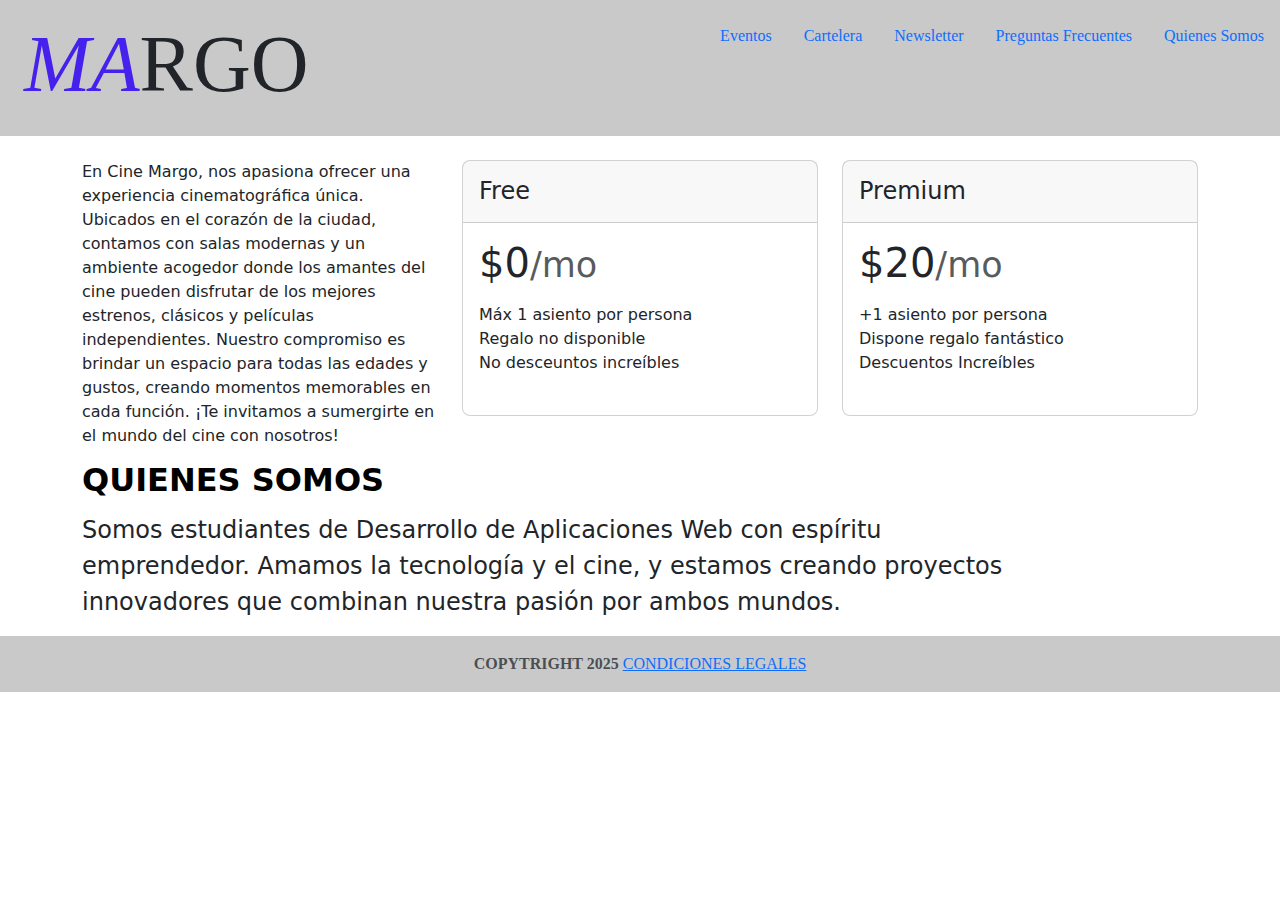
<file: index.html>
<!DOCTYPE html>
<html lang="en">
<head>
    <meta charset="UTF-8">
    <meta name="viewport" content="width=device-width, initial-scale=1.0">
<link rel="shortcut icon" href="img/MARGO.png" type="image/x-icon"> 
     <title>www.MArgo.com</title>
    <link href="https://cdn.jsdelivr.net/npm/bootstrap@5.3.3/dist/css/bootstrap.min.css" rel="stylesheet">
<style>
  header, footer{
    background-color: #c9c9c9;
    font-family:Cambria, Cochin, Georgia, Times, 'Times New Roman', serif;
}
header em{
    color:rgb(70, 33, 238);
}
header h1{
    font-size: 5rem;
}
</style>
  </head>
<body>
  <script src="https://cdn.jsdelivr.net/npm/bootstrap@5.3.3/dist/js/bootstrap.bundle.min.js"></script>
    <header class="d-flex flex-space-between justify-content-between py-3 mb-4">
          
        <h1 class="px-4"><em>MA</em>RGO</h1>
    
      <ul class="nav nav-pills">
        <li class="nav-item"><a href="./eventos.html" class="nav-link">Eventos</a></li>
        <li class="nav-item"><a href="./cartelera.html" class="nav-link">Cartelera</a></li>
        <li class="nav-item"><a href="./newsletter.html" class="nav-link">Newsletter</a></li>
        <li class="nav-item"><a href="./preguntas_frecuentes.html" class="nav-link">Preguntas Frecuentes</a></li>
        <li class="nav-item"><a href="#quienes_somos" class="nav-link">Quienes Somos</a></li>
      </ul>
    </header>
    <div class="container">
      <div class="row">
        <aside class="col-md-4 position-sticky">
          <p>En Cine Margo, nos apasiona ofrecer una experiencia cinematográfica única. Ubicados en el corazón de la ciudad, contamos con salas modernas y un ambiente acogedor donde los amantes del cine pueden disfrutar de los mejores estrenos, clásicos y películas independientes. Nuestro compromiso es brindar un espacio para todas las edades y gustos, creando momentos memorables en cada función. ¡Te invitamos a sumergirte en el mundo del cine con nosotros!</p>
        </aside>
        
        <div class="col-md-8">
          <div class="row">
            <div class="col-md-6 mb-4">
              <div class="card mb-4 rounded-3">
                <div class="card-header py-3">
                  <h4 class="my-0 fw-normal">Free</h4>
                </div>
                <div class="card-body">
                  <h1 class="card-title pricing-card-title">$0<small class="text-body-secondary fw-light">/mo</small></h1>
                  <ul class="list-unstyled mt-3 mb-4">
                    <li>Máx 1 asiento por persona</li>
                    <li>Regalo no disponible</li>
                    <li>No desceuntos increíbles</li>
                  </ul>
                </div>
              </div>
            </div>
    
            <div class="col-md-6 mb-4">
              <div class="card mb-4 rounded-3">
                <div class="card-header py-3">
                  <h4 class="my-0 fw-normal">Premium</h4>
                </div>
                <div class="card-body">
                  <h1 class="card-title pricing-card-title">$20<small class="text-body-secondary fw-light">/mo</small></h1>
                  <ul class="list-unstyled mt-3 mb-4">
                    <li>+1 asiento por persona</li>
                    <li>Dispone regalo fantástico</li>
                    <li>Descuentos Increíbles</li>
                  </ul>
                </div>
              </div>
            </div>
          </div>
        </div>
      </div>
    </div>
    
    <div class="container align-items-center">
      <h2  id="quienes_somos" class=" fw-bold lh-1 text-body-emphasis mb-3">QUIENES SOMOS</h2>
      <p class="col-lg-10 fs-4 ">
        Somos estudiantes de Desarrollo de Aplicaciones Web con espíritu emprendedor.   
        Amamos la tecnología y el cine, y estamos creando proyectos innovadores que combinan nuestra pasión por ambos mundos.  
    </p>
  </div>
    <footer class="footer mt-auto py-3">
        <div class="container text-center flex-space-between" >
            <span class="text-body-secondary"><strong>COPYTRIGHT 2025</strong></span>
            <a href="https://www.boe.es/buscar/act.php?id=BOE-A-2007-22439">CONDICIONES LEGALES</a>
        </div>
    </footer>

</body>
</html>
</file>
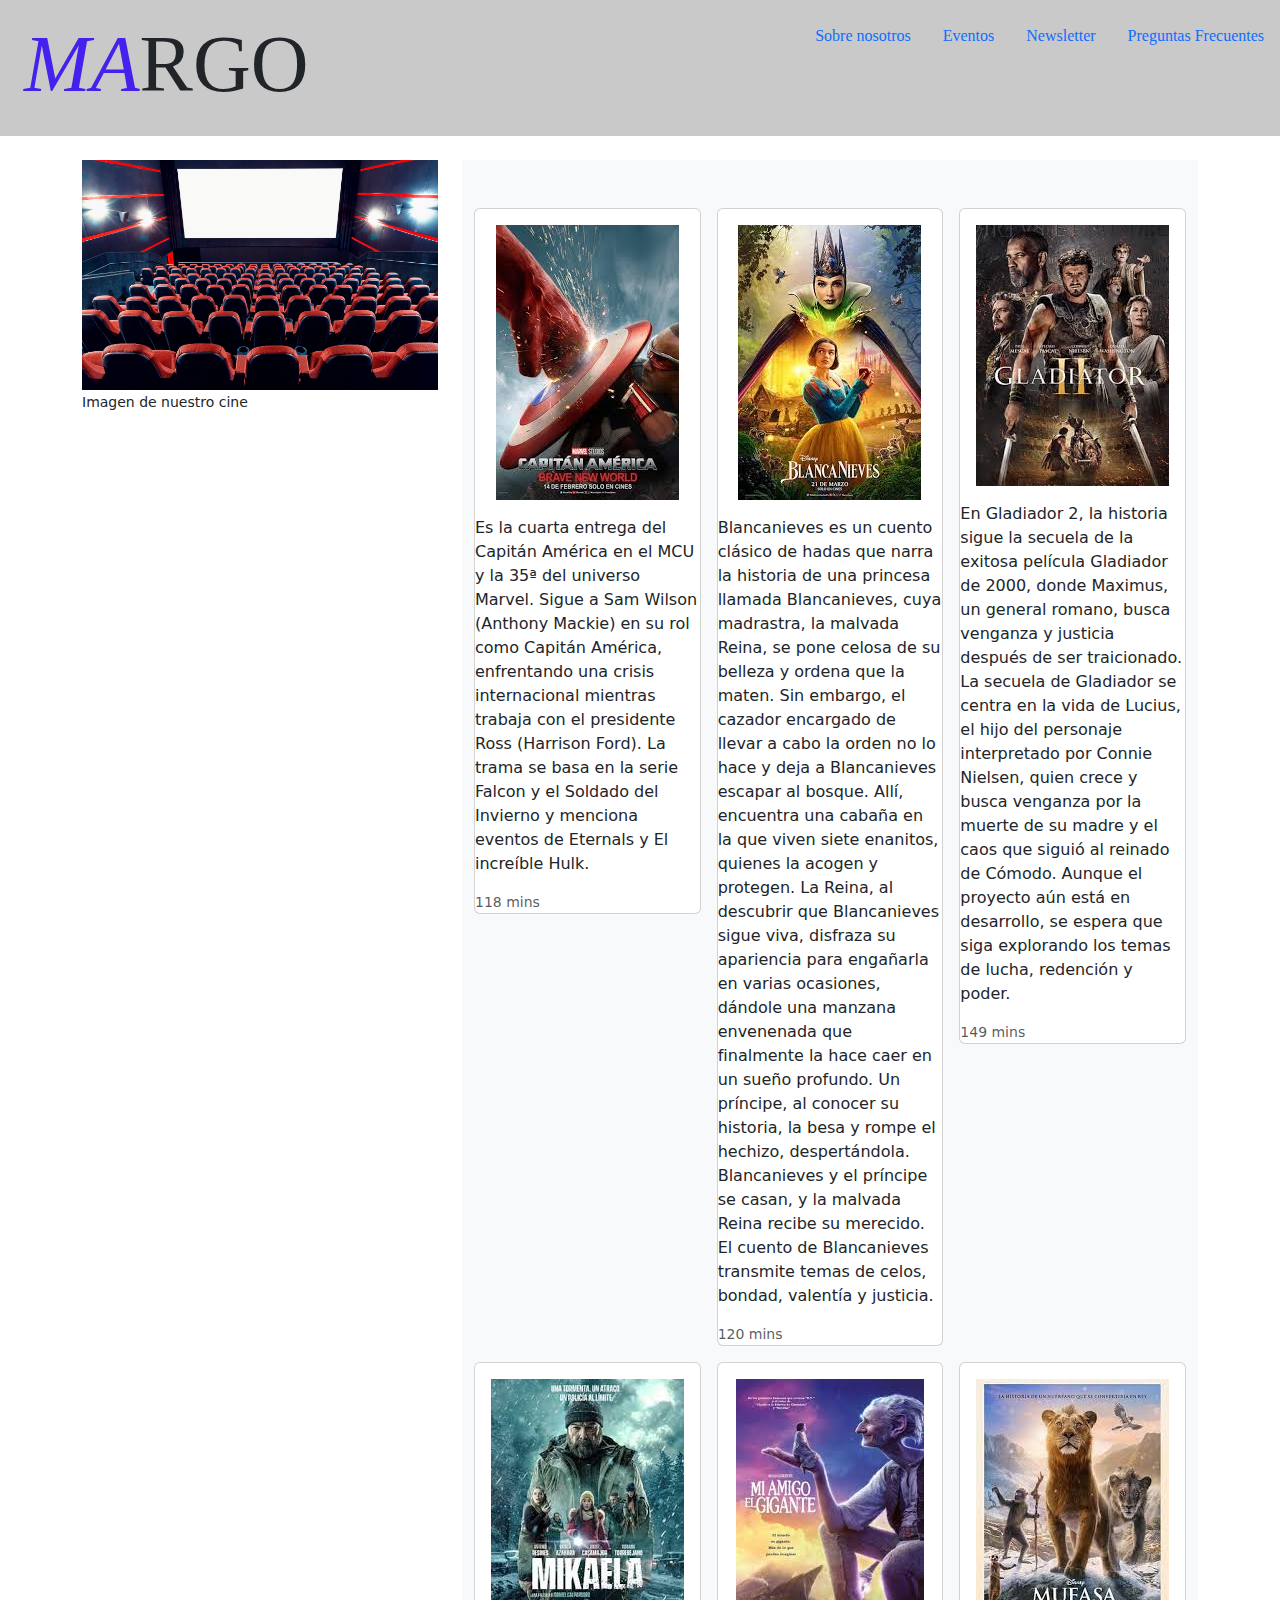
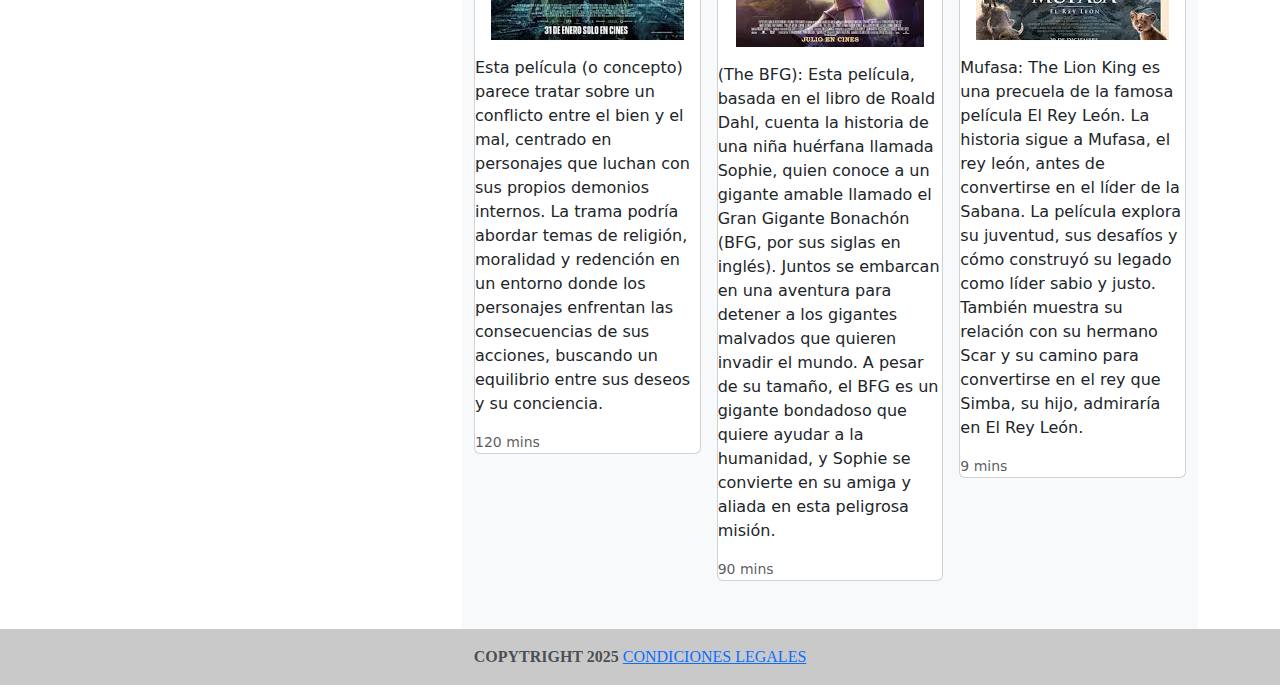
<file: cartelera.html>
<!DOCTYPE html>
<html lang="es">
<head>
    <meta charset="UTF-8">
    <meta name="viewport" content="width=device-width, initial-scale=1.0">
    <title>Cartelera</title>
    <link rel="shortcut icon" href="img/MARGO.png" type="image/x-icon">
    <link rel="stylesheet" href="CSS/styleComun.css">
    <meta name="viewport" content="width=device-width, initial-scale=1.0">
    <link href="https://cdn.jsdelivr.net/npm/bootstrap@5.3.3/dist/css/bootstrap.min.css" rel="stylesheet" integrity="sha384-QWTKZyjpPEjISv5WaRU9OFeRpok6YctnYmDr5pNlyT2bRjXh0JMhjY6hW+ALEwIH" crossorigin="anonymous">

  

</head>
<body >  
  <script src="https://cdn.jsdelivr.net/npm/bootstrap@5.3.3/dist/js/bootstrap.bundle.min.js" integrity="sha384-YvpcrYf0tY3lHB60NNkmXc5s9fDVZLESaAA55NDzOxhy9GkcIdslK1eN7N6jIeHz" crossorigin="anonymous"></script> 
  <header class="d-flex flex-space-between justify-content-between py-3 mb-4">
          
    <h1 class="px-4"><em>MA</em>RGO</h1>

  <ul class="nav nav-pills">
    <li class="nav-item"><a href="./index.html" class="nav-link">Sobre nosotros</a></li>
    <li class="nav-item"><a href="./eventos.html" class="nav-link">Eventos</a></li>
    <li class="nav-item"><a href="./newsletter.html" class="nav-link">Newsletter</a></li>
    <li class="nav-item"><a href="./preguntas_frecuentes.html" class="nav-link">Preguntas Frecuentes</a></li>
  </ul>
</header>
     
<div class="container mt-4">
  <div class="row">

    <div class="col-md-4">
      <aside>
        <img src="./img/cine.jpg" class="img-fluid" alt="Imagen de una sala de cine">
        <small>Imagen de nuestro cine</small>
      </aside>
    </div>


    <div class="col-md-8">
  
        <div class="album py-5 bg-body-tertiary">
          <div class="container">
            <div class="row row-cols-1 row-cols-sm-2 row-cols-md-3 g-3">
              <div class="col">
                <div class="card">
                  <div class="d-flex justify-content-center mb-3 mt-3">
                    <img src="./img/Capitan_america.jpeg" class="Capitan" alt="Imagen1">
                  </div>
                  <div>
                    <div class="body">
                      <p class="card-text ">Es la cuarta entrega del Capitán América en el MCU y la 35ª del universo Marvel. Sigue a Sam Wilson (Anthony Mackie) en su rol como Capitán América, enfrentando una crisis internacional mientras trabaja con el presidente Ross (Harrison Ford). La trama se basa en la serie Falcon y el Soldado del Invierno y menciona eventos de Eternals y El increíble Hulk.

                      </p>
                      <div class="d-flex justify-content-between align-items-center">
                      
                        <small class="text-body-secondary">118 mins</small>
                      </div>
                    </div>
                  </div>
                </div>
              </div>
              <div class="col">
                <div class="card">
                  <div class="d-flex justify-content-center mb-3 mt-3">
                    <img src="./img/Blancanieves.jpeg" class="Capitan" alt="Imagen1">
                  </div>
                  <div>
                    <div class="body">
                      <p class="card-text">Blancanieves es un cuento clásico de hadas que narra la historia de una princesa llamada Blancanieves, cuya madrastra, la malvada Reina, se pone celosa de su belleza y ordena que la maten. Sin embargo, el cazador encargado de llevar a cabo la orden no lo hace y deja a Blancanieves escapar al bosque. Allí, encuentra una cabaña en la que viven siete enanitos, quienes la acogen y protegen.

                        La Reina, al descubrir que Blancanieves sigue viva, disfraza su apariencia para engañarla en varias ocasiones, dándole una manzana envenenada que finalmente la hace caer en un sueño profundo. Un príncipe, al conocer su historia, la besa y rompe el hechizo, despertándola. Blancanieves y el príncipe se casan, y la malvada Reina recibe su merecido.
                        
                        El cuento de Blancanieves transmite temas de celos, bondad, valentía y justicia.</p>
                      <div class="d-flex justify-content-between align-items-center">
                      
                        <small class="text-body-secondary">120 mins</small>
                      </div>
                    </div>
                  </div>
                </div>
              </div>
              <div class="col">
                <div class="card">
                  <div class="d-flex justify-content-center mb-3 mt-3">
                    <img src="./img/Gladietor2.jpeg" class="Capitan" alt="Imagen1">
                  </div>
                  <div>
                    <div class="body">
                      <p class="card-text">En Gladiador 2, la historia sigue la secuela de la exitosa película Gladiador de 2000, donde Maximus, un general romano, busca venganza y justicia después de ser traicionado. La secuela de Gladiador se centra en la vida de Lucius, el hijo del personaje interpretado por Connie Nielsen, quien crece y busca venganza por la muerte de su madre y el caos que siguió al reinado de Cómodo. Aunque el proyecto aún está en desarrollo, se espera que siga explorando los temas de lucha, redención y poder.</p>
                      <div class="d-flex justify-content-between align-items-center">
                      
                        <small class="text-body-secondary">149 mins</small>
                      </div>
                    </div>
                  </div>
                </div>
              </div>
      
              <div class="col">
                <div class="card">
                  <div class="d-flex justify-content-center mb-3 mt-3">
                    <img src="./img/mikaela.jpeg" class="Capitan" alt="Imagen1">
                  </div>
                  <div>
                    <div class="body">
                      <p class="card-text"> Esta película (o concepto) parece tratar sobre un conflicto entre el bien y el mal, centrado en personajes que luchan con sus propios demonios internos. La trama podría abordar temas de religión, moralidad y redención en un entorno donde los personajes enfrentan las consecuencias de sus acciones, buscando un equilibrio entre sus deseos y su conciencia.</p>
                      <div class="d-flex justify-content-between align-items-center">
                      
                        <small class="text-body-secondary"> 120 mins</small>
                      </div>
                    </div>
                  </div>
                </div>
              </div>
              <div class="col">
                <div class="card">
                  <div class="d-flex justify-content-center mb-3 mt-3">
                    <img src="./img/mi_amigo.jpeg" class="Capitan" alt="Imagen1">
                  </div>
                  <div>
                    <div class="body">
                      <p class="card-text">(The BFG): Esta película, basada en el libro de Roald Dahl, cuenta la historia de una niña huérfana llamada Sophie, quien conoce a un gigante amable llamado el Gran Gigante Bonachón (BFG, por sus siglas en inglés). Juntos se embarcan en una aventura para detener a los gigantes malvados que quieren invadir el mundo. A pesar de su tamaño, el BFG es un gigante bondadoso que quiere ayudar a la humanidad, y Sophie se convierte en su amiga y aliada en esta peligrosa misión.</p>
                      <div class="d-flex justify-content-between align-items-center">
                      
                        <small class="text-body-secondary">90 mins</small>
                      </div>
                    </div>
                  </div>
                </div>
              </div>
              <div class="col">
                <div class="card">
                  <div class="d-flex justify-content-center mb-3 mt-3">
                    <img src="./img/mufasa.jpeg" class="Capitan" alt="Imagen1">
                  </div>
                  <div>
                    <div class="body">
                      <p class="card-text">Mufasa: The Lion King es una precuela de la famosa película El Rey León. La historia sigue a Mufasa, el rey león, antes de convertirse en el líder de la Sabana. La película explora su juventud, sus desafíos y cómo construyó su legado como líder sabio y justo. También muestra su relación con su hermano Scar y su camino para convertirse en el rey que Simba, su hijo, admiraría en El Rey León.</p>
                      <div class="d-flex justify-content-between align-items-center">
                      
                        <small class="text-body-secondary">9 mins</small>
                      </div>
                    </div>
                  </div>
                </div>
              </div>
            </div>
          </div>
              </div>
            </div>
          </div>
        </div>


    <footer class="footer mt-auto py-3">
      <div class="container text-center flex-space-between" >
          <span class="text-body-secondary"><strong>COPYTRIGHT 2025</strong></span>
          <a href="https://www.boe.es/buscar/act.php?id=BOE-A-2007-22439">CONDICIONES LEGALES</a>
      </div>
      </footer>
</body>
</html>
</file>
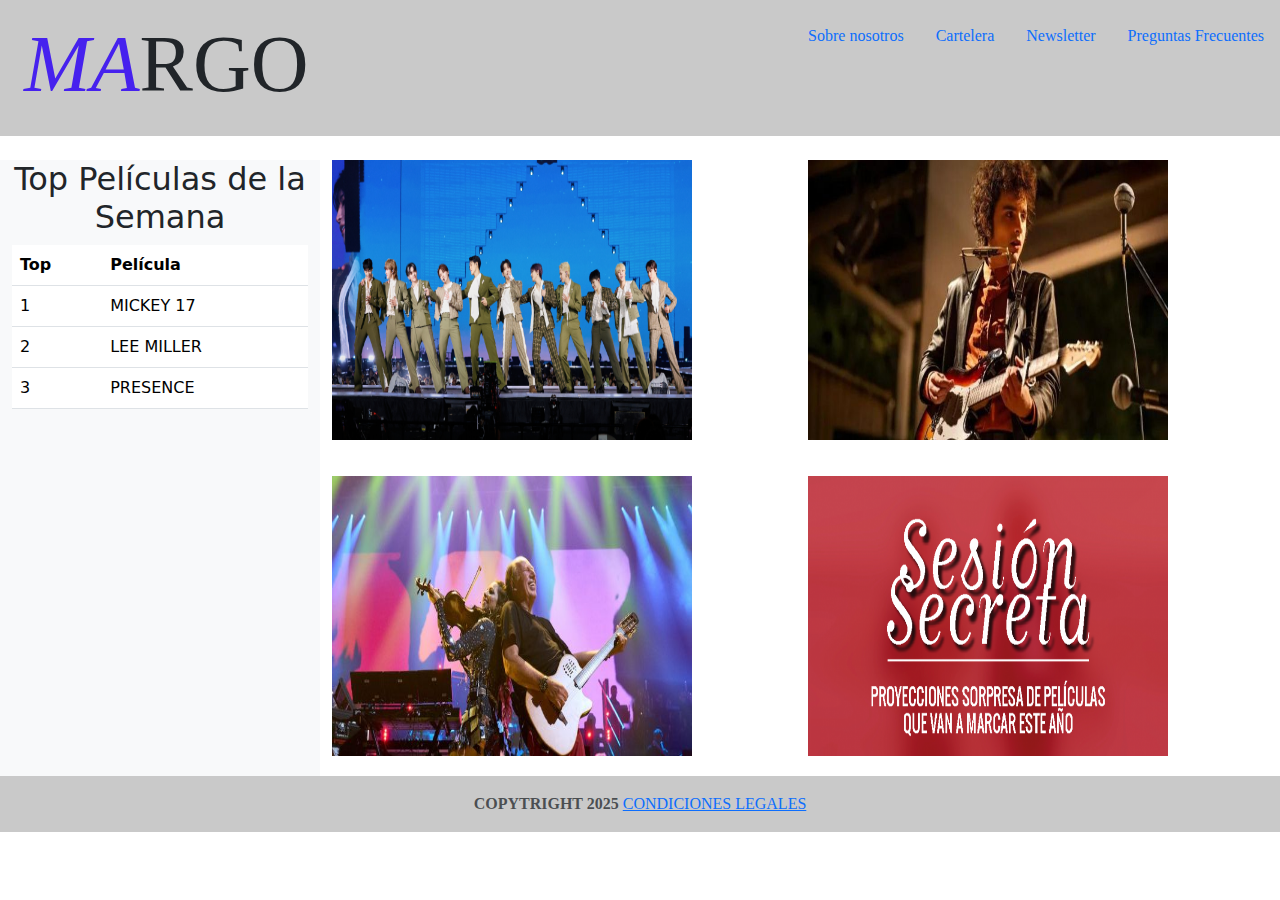
<file: eventos.html>
<!DOCTYPE html>
<html lang="es">
<head>
    <meta charset="UTF-8">
    <meta name="viewport" content="width=device-width, initial-scale=1.0">
    <link href="https://cdn.jsdelivr.net/npm/bootstrap@5.3.3/dist/css/bootstrap.min.css" rel="stylesheet" integrity="sha384-QWTKZyjpPEjISv5WaRU9OFeRpok6YctnYmDr5pNlyT2bRjXh0JMhjY6hW+ALEwIH" crossorigin="anonymous">
    <link rel="shortcut icon" href="img/MARGO.png" type="image/x-icon">
    <link rel="stylesheet" href="./CSS/styleComun.css">
    <title>Eventos</title>

<style>
        img{
          width: 360px;
          height: 280px;
          margin-bottom: 20px;
          
        }
        
</style>

</head>
<body>
    <script src="https://cdn.jsdelivr.net/npm/bootstrap@5.3.3/dist/js/bootstrap.bundle.min.js" integrity="sha384-YvpcrYf0tY3lHB60NNkmXc5s9fDVZLESaAA55NDzOxhy9GkcIdslK1eN7N6jIeHz" crossorigin="anonymous"></script>


    <header class="d-flex flex-space-between justify-content-between py-3 mb-4">
          
      <h1 class="px-4"><em>MA</em>RGO</h1>
  
    <ul class="nav nav-pills">
      <li class="nav-item"><a href="./index.html" class="nav-link">Sobre nosotros</a></li>
      <li class="nav-item"><a href="./cartelera.html" class="nav-link">Cartelera</a></li>
      <li class="nav-item"><a href="./newsletter.html" class="nav-link">Newsletter</a></li>
      <li class="nav-item"><a href="./preguntas_frecuentes.html" class="nav-link">Preguntas Frecuentes</a></li>
    </ul>
  </header>

              <div class="container-fluid ">
                <div class="row">
                  <aside class="col-lg-3 d-none d-lg-block bg-body-tertiary position-sticky">
                    <h2 class="text-center">Top Películas de la Semana</h2>
                    <table class="table">
                      <thead>
                        <tr>
                          <th>Top</th>
                          <th>Película</th>
                        </tr>
                      </thead>
                      <tbody>
                        <tr><td>1</td><td>MICKEY 17</td></tr>
                        <tr><td>2</td><td>LEE MILLER</td></tr>
                        <tr><td>3</td><td>PRESENCE</td></tr>
                      </tbody>
                    </table>
                  </aside>
                  
                  <div class="col-lg-9">
                    <div class="row g-3">
                        <div class="col-md-6 align-items-center justify-content-center">
                            <img src="./img/captura-de-pantalla-2025-03-06-a-la.png" alt="">
                      </div>
                      <div class="col-md-6 align-items-center justify-content-center">
                            <img src="./img/acompleteunknown-webpromo.jpg" alt="">
                      </div>
                      
                      <div class="col-md-6 align-items-center justify-content-center">
                        <img src="./img/hz-didt-credit--c-rci-global-llc.jpg" alt="">
                  </div>

                  <div class="col-md-6 align-items-center justify-content-center">
                    <img src="./img/webpromo-secreta-3marzo6.png" alt="">
              </div>
                    </div>
                  </div>
                </div>
              </div>
              

        <footer class="footer mt-auto py-3">
        <div class="container text-center flex-space-between" >
            <span class="text-body-secondary"><strong>COPYTRIGHT 2025</strong></span>
            <a href="https://www.boe.es/buscar/act.php?id=BOE-A-2007-22439">CONDICIONES LEGALES</a>
        </div>
        </footer>
</body>
</html>
</file>
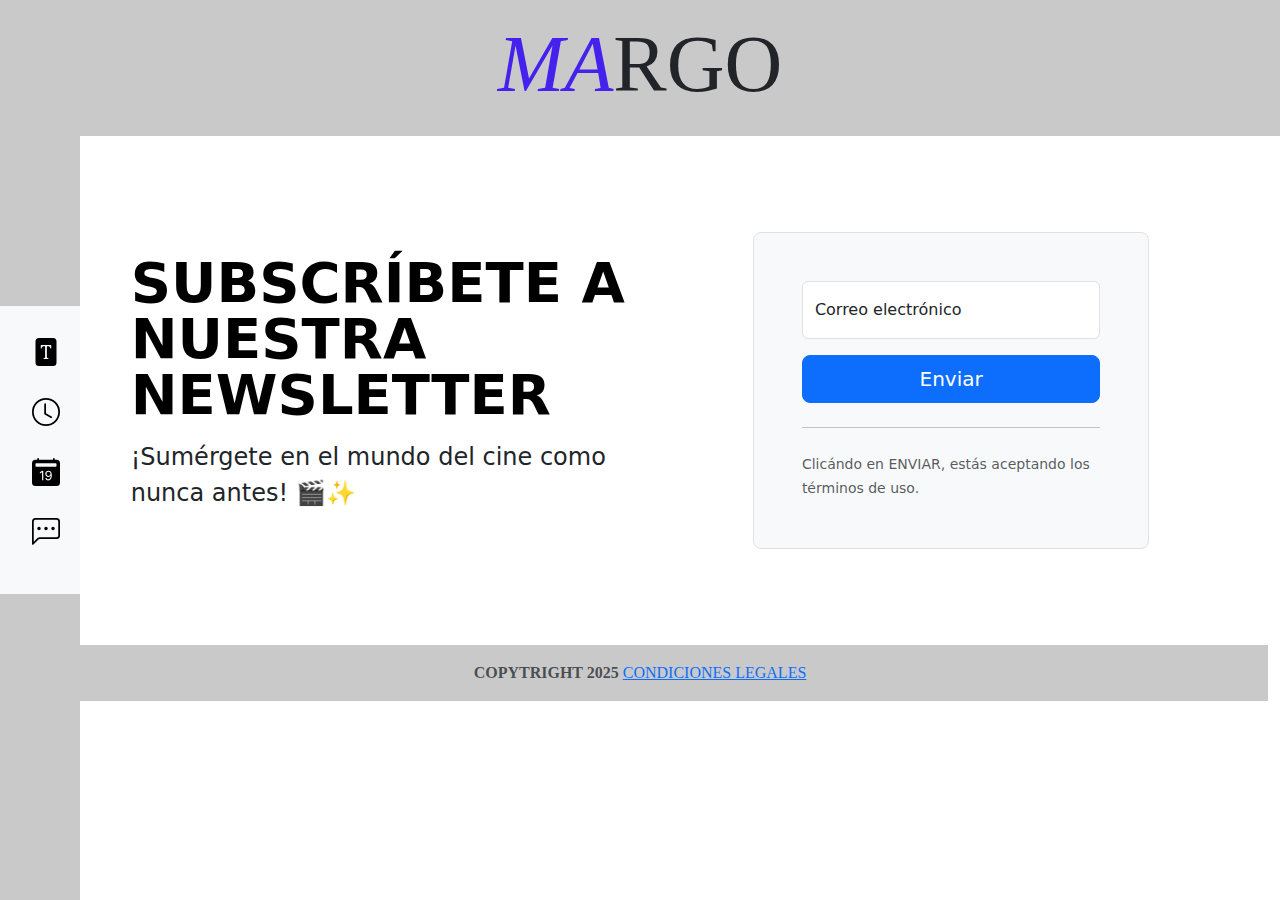
<file: newsletter.html>
<!DOCTYPE html>
<html lang="es">
<head>
    <meta charset="UTF-8">
    <meta name="viewport" content="width=device-width, initial-scale=1.0">
    <title>Newsletter</title>
    <link rel="shortcut icon" href="./img/MARGO.png" type="image/x-icon">
<link rel="stylesheet" href="./CSS/styleComun.css">
    <style>

        aside{
            background-color: #c9c9c9;
            font-family:Cambria, Cochin, Georgia, Times, 'Times New Roman', serif
        }
    </style>
    <link href="https://cdn.jsdelivr.net/npm/bootstrap@5.3.3/dist/css/bootstrap.min.css" rel="stylesheet" integrity="sha384-QWTKZyjpPEjISv5WaRU9OFeRpok6YctnYmDr5pNlyT2bRjXh0JMhjY6hW+ALEwIH" crossorigin="anonymous">
</head>
<body>
<script src="https://cdn.jsdelivr.net/npm/bootstrap@5.3.3/dist/js/bootstrap.bundle.min.js" integrity="sha384-YvpcrYf0tY3lHB60NNkmXc5s9fDVZLESaAA55NDzOxhy9GkcIdslK1eN7N6jIeHz" crossorigin="anonymous"></script>

<header class="d-flex justify-content-center py-3">
    <h1><em>MA</em>RGO</h1>
</header>


<aside class="position-fixed start-0 top-0 vh-100 d-flex align-items-center">
    <nav>
        <div class="d-flex flex-column flex-shrink-0 bg-body-tertiary p-3" style="width: 80px;">
            <ul class="list-unstyled">
                <li><a href="./index.html" class="d-block p-3 link-body-emphasis text-decoration-none" data-bs-toggle="tooltip" data-bs-placement="right" data-bs-original-title="Icon-only">
                    <svg xmlns="http://www.w3.org/2000/svg" width="28" height="28" fill="currentColor" class="bi bi-file-font-fill" viewBox="0 0 16 16">
                        <path d="M12 0H4a2 2 0 0 0-2 2v12a2 2 0 0 0 2 2h8a2 2 0 0 0 2-2V2a2 2 0 0 0-2-2M5.057 4h5.886L11 6h-.5c-.18-1.096-.356-1.192-1.694-1.235l-.298-.01v6.09c0 .47.1.582.903.655v.5H6.59v-.5c.799-.073.898-.184.898-.654V4.755l-.293.01C5.856 4.808 5.68 4.905 5.5 6H5z"/>
                    </svg>
                </a></li>
                <li><a href="./eventos.html" class="d-block p-3 link-body-emphasis text-decoration-none" data-bs-toggle="tooltip" data-bs-placement="right" data-bs-original-title="Icon-only">
                    <svg xmlns="http://www.w3.org/2000/svg" width="28" height="28" fill="currentColor" class="bi bi-clock" viewBox="0 0 16 16">
                        <path d="M8 3.5a.5.5 0 0 0-1 0V9a.5.5 0 0 0 .252.434l3.5 2a.5.5 0 0 0 .496-.868L8 8.71z"/>
                        <path d="M8 16A8 8 0 1 0 8 0a8 8 0 0 0 0 16m7-8A7 7 0 1 1 1 8a7 7 0 0 1 14 0"/>
                    </svg>
                </a></li>
                <li><a href="./cartelera.html" class="d-block p-3 link-body-emphasis text-decoration-none" data-bs-toggle="tooltip" data-bs-placement="right" data-bs-original-title="Icon-only">
                    <svg xmlns="http://www.w3.org/2000/svg" width="28" height="28" fill="currentColor" class="bi bi-calendar2-date-fill" viewBox="0 0 16 16">
                        <path d="M9.402 10.246c.625 0 1.184-.484 1.184-1.18 0-.832-.527-1.23-1.16-1.23-.586 0-1.168.387-1.168 1.21 0 .817.543 1.2 1.144 1.2"/>
                        <path d="M3.5 0a.5.5 0 0 1 .5.5V1h8V.5a.5.5 0 0 1 1 0V1h1a2 2 0 0 1 2 2v11a2 2 0 0 1-2 2H2a2 2 0 0 1-2-2V3a2 2 0 0 1 2-2h1V.5a.5.5 0 0 1 .5-.5m9.954 3H2.545c-.3 0-.545.224-.545.5v1c0 .276.244.5.545.5h10.91c.3 0 .545-.224.545-.5v-1c0-.276-.244-.5-.546-.5m-4.118 9.79c1.258 0 2-1.067 2-2.872 0-1.934-.781-2.668-1.953-2.668-.926 0-1.797.672-1.797 1.809 0 1.16.824 1.77 1.676 1.77.746 0 1.23-.376 1.383-.79h.027c-.004 1.316-.461 2.164-1.305 2.164-.664 0-1.008-.45-1.05-.82h-.684c.047.64.594 1.406 1.703 1.406zm-2.89-5.435h-.633A13 13 0 0 0 4.5 8.16v.695c.375-.257.969-.62 1.258-.777h.012v4.61h.675V7.354z"/>
                    </svg>
                </a></li>
                <li><a href="./preguntas_frecuentes.html" class="d-block p-3 link-body-emphasis text-decoration-none" data-bs-toggle="tooltip" data-bs-placement="right" data-bs-original-title="Icon-only">
                    <svg xmlns="http://www.w3.org/2000/svg" width="28" height="28" fill="currentColor" class="bi bi-chat-left-dots" viewBox="0 0 16 16">
                        <path d="M14 1a1 1 0 0 1 1 1v8a1 1 0 0 1-1 1H4.414A2 2 0 0 0 3 11.586l-2 2V2a1 1 0 0 1 1-1zM2 0a2 2 0 0 0-2 2v12.793a.5.5 0 0 0 .854.353l2.853-2.853A1 1 0 0 1 4.414 12H14a2 2 0 0 0 2-2V2a2 2 0 0 0-2-2z"/>
                        <path d="M5 6a1 1 0 1 1-2 0 1 1 0 0 1 2 0m4 0a1 1 0 1 1-2 0 1 1 0 0 1 2 0m4 0a1 1 0 1 1-2 0 1 1 0 0 1 2 0"/>
                    </svg>
                </a></li>
        </ul>
        </div>
    </nav>
</aside>

    <div class="main-content container col-xl-10 col-xxl-8 px-4 py-5">
        <div class="row align-items-center g-lg-5 py-5">
            <div class="col-lg-7 text-center text-lg-start">
                <h2 class="display-4 fw-bold lh-1 text-body-emphasis mb-3">SUBSCRÍBETE A NUESTRA NEWSLETTER</h2>
                <p class="col-lg-10 fs-4">¡Sumérgete en el mundo del cine como nunca antes! 🎬✨</p>
            </div>
            <div class="col-md-10 mx-auto col-lg-5">
                <form class="p-4 p-md-5 border rounded-3 bg-body-tertiary" action="http://www.iesjacaranda-brenes.org/lmsgi/resultado.php" method="GET">
                    <div class="form-floating mb-3">
                        <input type="email" class="form-control" id="floatingInput" placeholder="name@example.com" name="email">
                        <label for="floatingInput">Correo electrónico</label>
                    </div>
                    <button class="w-100 btn btn-lg btn-primary" type="submit">Enviar</button>
                    <hr class="my-4">
                    <small class="text-body-secondary">Clicándo en ENVIAR, estás aceptando los términos de uso.</small>
                </form>
            </div>
        </div>
    </div>

    <div class="container-fluid">
        <footer class="footer mt-auto py-3">
        <div class="container text-center flex-space-between" >
            <span class="text-body-secondary"><strong>COPYTRIGHT 2025</strong></span>
            <a href="https://www.boe.es/buscar/act.php?id=BOE-A-2007-22439">CONDICIONES LEGALES</a>
        </div>
        </footer>
    </div>
    </body>
</file>
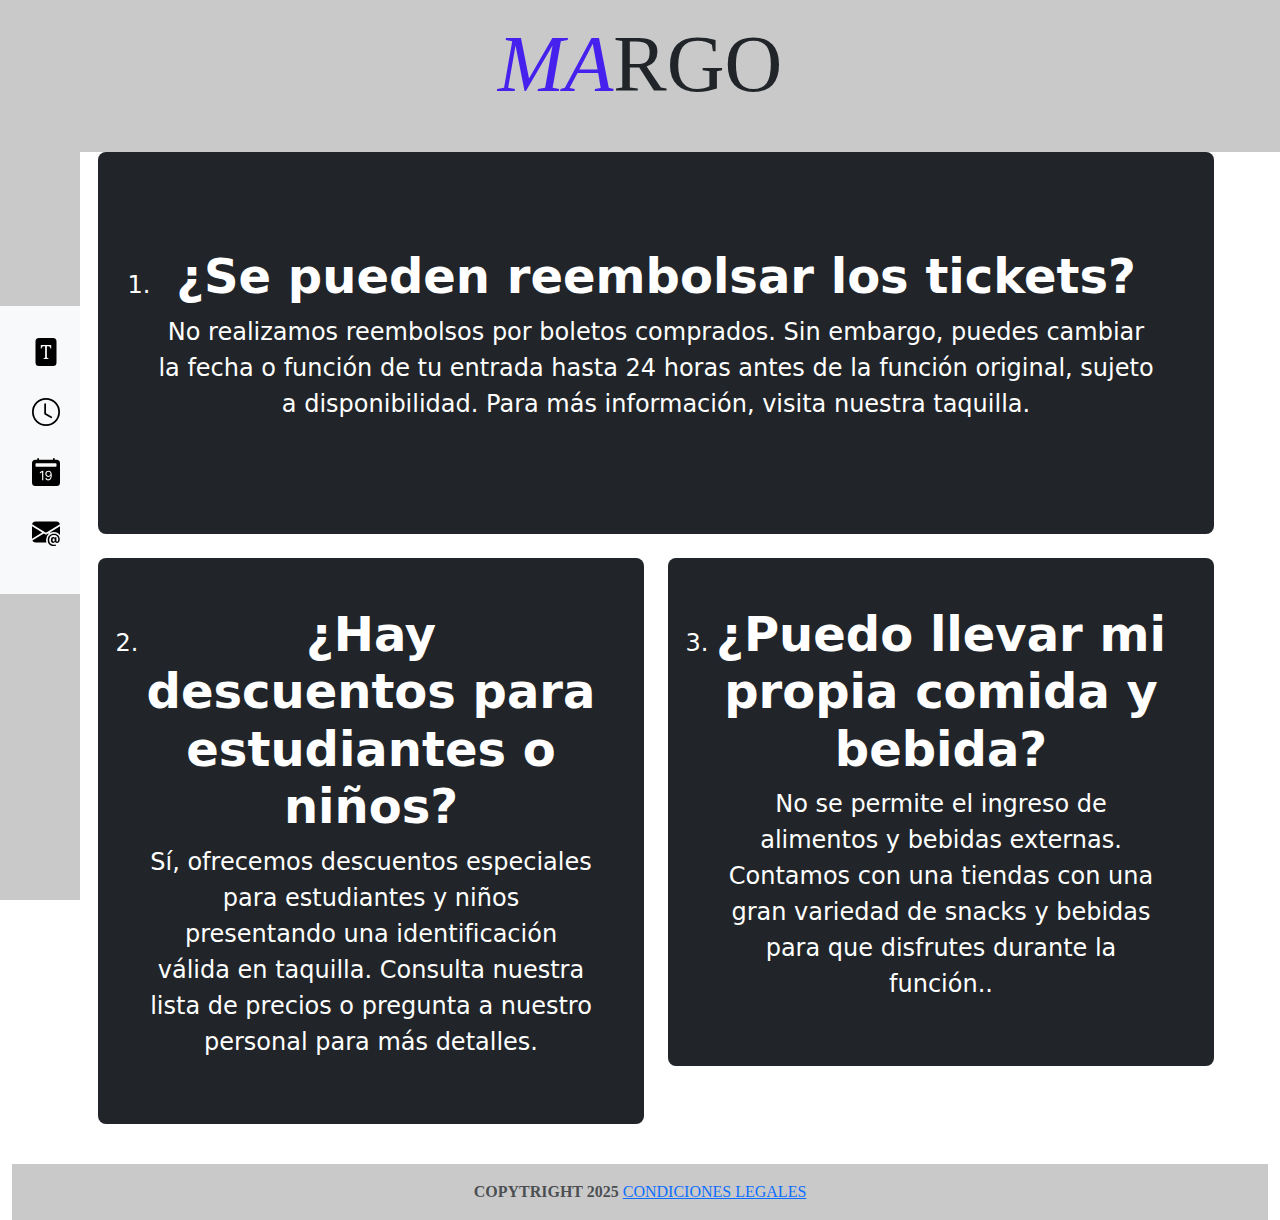
<file: preguntas_frecuentes.html>
<!DOCTYPE html>
<html lang="es">
<head>
    <meta charset="UTF-8">
    <meta name="viewport" content="width=device-width, initial-scale=1.0">
    <title>Preguntas Frecuentes</title>
    <link rel="shortcut icon" href="./img/MARGO.png" type="image/x-icon">
    <link href="https://cdn.jsdelivr.net/npm/bootstrap@5.3.3/dist/css/bootstrap.min.css" rel="stylesheet" integrity="sha384-QWTKZyjpPEjISv5WaRU9OFeRpok6YctnYmDr5pNlyT2bRjXh0JMhjY6hW+ALEwIH" crossorigin="anonymous">
   <link rel="stylesheet" href="./CSS/styleComun.css">
   <style>
        aside{
            background-color: #c9c9c9;
            font-family:Cambria, Cochin, Georgia, Times, 'Times New Roman', serif
        }
</style>
</head>
<body>
    <script src="https://cdn.jsdelivr.net/npm/bootstrap@5.3.3/dist/js/bootstrap.bundle.min.js" integrity="sha384-YvpcrYf0tY3lHB60NNkmXc5s9fDVZLESaAA55NDzOxhy9GkcIdslK1eN7N6jIeHz" crossorigin="anonymous"></script>
    
    <header class="d-flex justify-content-center py-3">
        <ul class="list-unstyled">
            <li class><h1 class><em>MA</em>RGO</h1></li>
        </ul>
    </header>
    

    <div class="container">
        <aside class="position-fixed start-0 top-0 vh-100 d-flex align-items-center">
            <nav>
                <div class="d-flex flex-column flex-shrink-0 bg-body-tertiary p-3" style="width: 80px;">
                    <ul class="list-unstyled">
                    <li><a href="index.html" class="d-block p-3 link-body-emphasis text-decoration-none" data-bs-toggle="tooltip" data-bs-placement="right" data-bs-original-title="Icon-only">
                        <svg xmlns="http://www.w3.org/2000/svg" width="28" height="28" fill="currentColor" class="bi bi-file-font-fill" viewBox="0 0 16 16">
                            <path d="M12 0H4a2 2 0 0 0-2 2v12a2 2 0 0 0 2 2h8a2 2 0 0 0 2-2V2a2 2 0 0 0-2-2M5.057 4h5.886L11 6h-.5c-.18-1.096-.356-1.192-1.694-1.235l-.298-.01v6.09c0 .47.1.582.903.655v.5H6.59v-.5c.799-.073.898-.184.898-.654V4.755l-.293.01C5.856 4.808 5.68 4.905 5.5 6H5z"/>
                          </svg>
                    </a></li>
                    <li><a href="./eventos.html" class="d-block p-3 link-body-emphasis text-decoration-none" data-bs-toggle="tooltip" data-bs-placement="right" data-bs-original-title="Icon-only">
                        <svg xmlns="http://www.w3.org/2000/svg" width="28" height="28" fill="currentColor" class="bi bi-clock" viewBox="0 0 16 16">
                            <path d="M8 3.5a.5.5 0 0 0-1 0V9a.5.5 0 0 0 .252.434l3.5 2a.5.5 0 0 0 .496-.868L8 8.71z"/>
                            <path d="M8 16A8 8 0 1 0 8 0a8 8 0 0 0 0 16m7-8A7 7 0 1 1 1 8a7 7 0 0 1 14 0"/>
                          </svg>
                    </a></li>
                    <li><a href="./cartelera.html" class="d-block p-3 link-body-emphasis text-decoration-none" data-bs-toggle="tooltip" data-bs-placement="right" data-bs-original-title="Icon-only">
                        <svg  xmlns="http://www.w3.org/2000/svg" width="28" height="28" fill="currentColor" class="bi bi-calendar2-date-fill" viewBox="0 0 16 16">
                            <path d="M9.402 10.246c.625 0 1.184-.484 1.184-1.18 0-.832-.527-1.23-1.16-1.23-.586 0-1.168.387-1.168 1.21 0 .817.543 1.2 1.144 1.2"/>
                            <path d="M3.5 0a.5.5 0 0 1 .5.5V1h8V.5a.5.5 0 0 1 1 0V1h1a2 2 0 0 1 2 2v11a2 2 0 0 1-2 2H2a2 2 0 0 1-2-2V3a2 2 0 0 1 2-2h1V.5a.5.5 0 0 1 .5-.5m9.954 3H2.545c-.3 0-.545.224-.545.5v1c0 .276.244.5.545.5h10.91c.3 0 .545-.224.545-.5v-1c0-.276-.244-.5-.546-.5m-4.118 9.79c1.258 0 2-1.067 2-2.872 0-1.934-.781-2.668-1.953-2.668-.926 0-1.797.672-1.797 1.809 0 1.16.824 1.77 1.676 1.77.746 0 1.23-.376 1.383-.79h.027c-.004 1.316-.461 2.164-1.305 2.164-.664 0-1.008-.45-1.05-.82h-.684c.047.64.594 1.406 1.703 1.406zm-2.89-5.435h-.633A13 13 0 0 0 4.5 8.16v.695c.375-.257.969-.62 1.258-.777h.012v4.61h.675V7.354z"/>
                          </svg>
                    </a></li>
                    <li><a href="newsletter.html" class="d-block p-3 link-body-emphasis text-decoration-none" data-bs-toggle="tooltip" data-bs-placement="right" data-bs-original-title="Icon-only">
                        <svg xmlns="http://www.w3.org/2000/svg" width="28" height="28" fill="currentColor" class="bi bi-envelope-at-fill" viewBox="0 0 16 16">
                            <path d="M2 2A2 2 0 0 0 .05 3.555L8 8.414l7.95-4.859A2 2 0 0 0 14 2zm-2 9.8V4.698l5.803 3.546zm6.761-2.97-6.57 4.026A2 2 0 0 0 2 14h6.256A4.5 4.5 0 0 1 8 12.5a4.49 4.49 0 0 1 1.606-3.446l-.367-.225L8 9.586zM16 9.671V4.697l-5.803 3.546.338.208A4.5 4.5 0 0 1 12.5 8c1.414 0 2.675.652 3.5 1.671"/>
                            <path d="M15.834 12.244c0 1.168-.577 2.025-1.587 2.025-.503 0-1.002-.228-1.12-.648h-.043c-.118.416-.543.643-1.015.643-.77 0-1.259-.542-1.259-1.434v-.529c0-.844.481-1.4 1.26-1.4.585 0 .87.333.953.63h.03v-.568h.905v2.19c0 .272.18.42.411.42.315 0 .639-.415.639-1.39v-.118c0-1.277-.95-2.326-2.484-2.326h-.04c-1.582 0-2.64 1.067-2.64 2.724v.157c0 1.867 1.237 2.654 2.57 2.654h.045c.507 0 .935-.07 1.18-.18v.731c-.219.1-.643.175-1.237.175h-.044C10.438 16 9 14.82 9 12.646v-.214C9 10.36 10.421 9 12.485 9h.035c2.12 0 3.314 1.43 3.314 3.034zm-4.04.21v.227c0 .586.227.8.581.8.31 0 .564-.17.564-.743v-.367c0-.516-.275-.708-.572-.708-.346 0-.573.245-.573.791"/>
                          </svg>
                    </a></li>
                </ul>     
                </div>
            </nav>
        </aside>
    </div>

<ol class="fs-4">
    <div class="container">
        <div class="p-5 mb-4 bg-body-black rounded-3 text-bg-dark ">
            <div class="container-fluid py-5 text-center">
                <li><h2 class="display-5 fw-bold">¿Se pueden reembolsar los tickets?</h2></li>
                <p >No realizamos reembolsos por boletos comprados. Sin embargo, puedes cambiar la fecha o función de tu entrada hasta 24 horas antes de la función original, sujeto a disponibilidad. Para más información, visita nuestra taquilla.</p>
            </div>
        </div>
</div>
    


<div class="container">
    <div class="row align-items-md-stretch">
        <div class="col-md-6">
          <div class="mb-4 p-5 text-bg-dark rounded-3 text-center">
            <li><h2 class="display-5 fw-bold">¿Hay descuentos para estudiantes o niños?</h2></li>
            <p>Sí, ofrecemos descuentos especiales para estudiantes y niños presentando una identificación válida en taquilla. Consulta nuestra lista de precios o pregunta a nuestro personal para más detalles.</p>
          </div>
        </div>

        <div class="col-md-6">
          <div class="  mb-4 p-5 bg-body-black rounded-3 text-center text-bg-dark">
            <li><h2 class="display-5 fw-bold">¿Puedo llevar mi propia comida y bebida?</h2></li>
            <p>No se permite el ingreso de alimentos y bebidas externas. Contamos con una tiendas con una gran variedad de snacks y bebidas para que disfrutes durante la función..</p>
          </div>
        </div>
    </div>
</div>
</ol>
<div class="container-fluid">
    <footer class="footer mt-auto py-3">
    <div class="container text-center flex-space-between" >
        <span class="text-body-secondary"><strong>COPYTRIGHT 2025</strong></span>
        <a href="https://www.boe.es/buscar/act.php?id=BOE-A-2007-22439">CONDICIONES LEGALES</a>
    </div>
    </footer>
</div>
</body>
</file>
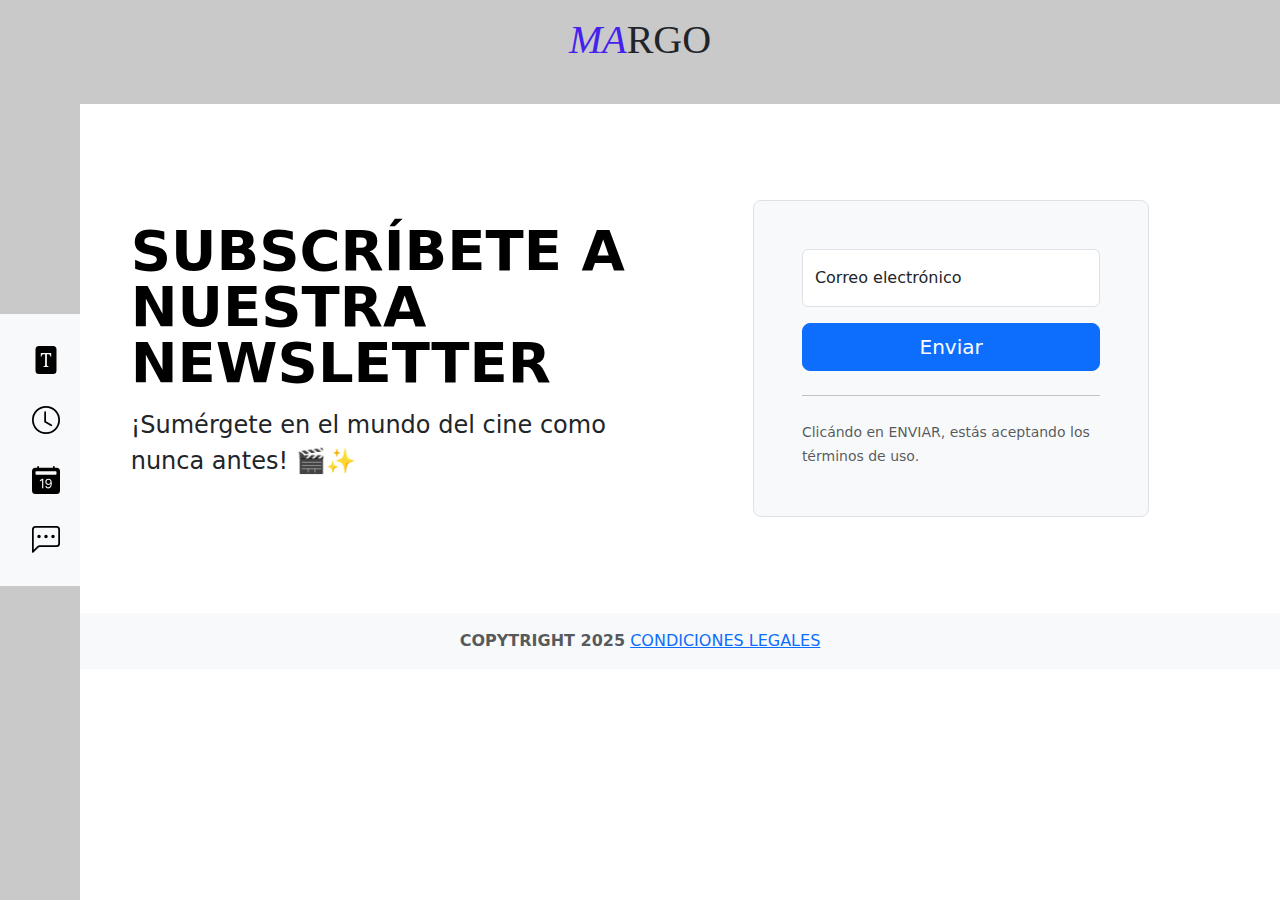
<file: index/newsletter.html>
<!DOCTYPE html>
<html lang="en">
<head>
    <meta charset="UTF-8">
    <meta name="viewport" content="width=device-width, initial-scale=1.0">
    <title>NEWSLETTER</title>
    <link rel="shortcut icon" href="./img/MARGO.png" type="image/x-icon">

    <style>

        header, aside{
            background-color: #c9c9c9;
            font-family:Cambria, Cochin, Georgia, Times, 'Times New Roman', serif
        }
        header em{
            color:rgb(70, 33, 238);
        }

    </style>
    <link href="https://cdn.jsdelivr.net/npm/bootstrap@5.3.3/dist/css/bootstrap.min.css" rel="stylesheet" integrity="sha384-QWTKZyjpPEjISv5WaRU9OFeRpok6YctnYmDr5pNlyT2bRjXh0JMhjY6hW+ALEwIH" crossorigin="anonymous">
</head>
<body>
<script src="https://cdn.jsdelivr.net/npm/bootstrap@5.3.3/dist/js/bootstrap.bundle.min.js" integrity="sha384-YvpcrYf0tY3lHB60NNkmXc5s9fDVZLESaAA55NDzOxhy9GkcIdslK1eN7N6jIeHz" crossorigin="anonymous"></script>

<header class="d-flex justify-content-center py-3">
    <ul class="list-unstyled">
        <li><h1><em>MA</em>RGO</h1></li>
    </ul>
</header>
</div>


<aside class="position-fixed start-0 top-0 vh-100 d-flex align-items-center">
    <nav>
        <div class="d-flex flex-column flex-shrink-0 bg-body-tertiary p-3" style="width: 80px;">
            <a href="index.html" class="d-block p-3 link-body-emphasis text-decoration-none" data-bs-toggle="tooltip" data-bs-placement="right" data-bs-original-title="Icon-only">
                <svg xmlns="http://www.w3.org/2000/svg" width="28" height="28" fill="currentColor" class="bi bi-file-font-fill" viewBox="0 0 16 16">
                    <path d="M12 0H4a2 2 0 0 0-2 2v12a2 2 0 0 0 2 2h8a2 2 0 0 0 2-2V2a2 2 0 0 0-2-2M5.057 4h5.886L11 6h-.5c-.18-1.096-.356-1.192-1.694-1.235l-.298-.01v6.09c0 .47.1.582.903.655v.5H6.59v-.5c.799-.073.898-.184.898-.654V4.755l-.293.01C5.856 4.808 5.68 4.905 5.5 6H5z"/>
                  </svg>
            </a>
            <a href="/" class="d-block p-3 link-body-emphasis text-decoration-none" data-bs-toggle="tooltip" data-bs-placement="right" data-bs-original-title="Icon-only">
                <svg xmlns="http://www.w3.org/2000/svg" width="28" height="28" fill="currentColor" class="bi bi-clock" viewBox="0 0 16 16">
                    <path d="M8 3.5a.5.5 0 0 0-1 0V9a.5.5 0 0 0 .252.434l3.5 2a.5.5 0 0 0 .496-.868L8 8.71z"/>
                    <path d="M8 16A8 8 0 1 0 8 0a8 8 0 0 0 0 16m7-8A7 7 0 1 1 1 8a7 7 0 0 1 14 0"/>
                  </svg>
            </a>
            <a href="/" class="d-block p-3 link-body-emphasis text-decoration-none" data-bs-toggle="tooltip" data-bs-placement="right" data-bs-original-title="Icon-only">
                <svg  class="aling-items-center" xmlns="http://www.w3.org/2000/svg" width="28" height="28" fill="currentColor" class="bi bi-calendar2-date-fill" viewBox="0 0 16 16">
                    <path d="M9.402 10.246c.625 0 1.184-.484 1.184-1.18 0-.832-.527-1.23-1.16-1.23-.586 0-1.168.387-1.168 1.21 0 .817.543 1.2 1.144 1.2"/>
                    <path d="M3.5 0a.5.5 0 0 1 .5.5V1h8V.5a.5.5 0 0 1 1 0V1h1a2 2 0 0 1 2 2v11a2 2 0 0 1-2 2H2a2 2 0 0 1-2-2V3a2 2 0 0 1 2-2h1V.5a.5.5 0 0 1 .5-.5m9.954 3H2.545c-.3 0-.545.224-.545.5v1c0 .276.244.5.545.5h10.91c.3 0 .545-.224.545-.5v-1c0-.276-.244-.5-.546-.5m-4.118 9.79c1.258 0 2-1.067 2-2.872 0-1.934-.781-2.668-1.953-2.668-.926 0-1.797.672-1.797 1.809 0 1.16.824 1.77 1.676 1.77.746 0 1.23-.376 1.383-.79h.027c-.004 1.316-.461 2.164-1.305 2.164-.664 0-1.008-.45-1.05-.82h-.684c.047.64.594 1.406 1.703 1.406zm-2.89-5.435h-.633A13 13 0 0 0 4.5 8.16v.695c.375-.257.969-.62 1.258-.777h.012v4.61h.675V7.354z"/>
                  </svg>
            </a>
            <a href="/" class="d-block p-3 link-body-emphasis text-decoration-none" data-bs-toggle="tooltip" data-bs-placement="right" data-bs-original-title="Icon-only">
                <svg xmlns="http://www.w3.org/2000/svg" width="28" height="28" fill="currentColor" class="bi bi-chat-left-dots" viewBox="0 0 16 16">
                    <path d="M14 1a1 1 0 0 1 1 1v8a1 1 0 0 1-1 1H4.414A2 2 0 0 0 3 11.586l-2 2V2a1 1 0 0 1 1-1zM2 0a2 2 0 0 0-2 2v12.793a.5.5 0 0 0 .854.353l2.853-2.853A1 1 0 0 1 4.414 12H14a2 2 0 0 0 2-2V2a2 2 0 0 0-2-2z"/>
                    <path d="M5 6a1 1 0 1 1-2 0 1 1 0 0 1 2 0m4 0a1 1 0 1 1-2 0 1 1 0 0 1 2 0m4 0a1 1 0 1 1-2 0 1 1 0 0 1 2 0"/>
                  </svg>
            </a>
            
        </div>
    </nav>
</aside>

    <div class="main-content container col-xl-10 col-xxl-8 px-4 py-5">
        <div class="row align-items-center g-lg-5 py-5">
            <div class="col-lg-7 text-center text-lg-start">
                <h1 class="display-4 fw-bold lh-1 text-body-emphasis mb-3">SUBSCRÍBETE A NUESTRA NEWSLETTER</h1>
                <p class="col-lg-10 fs-4">¡Sumérgete en el mundo del cine como nunca antes! 🎬✨</p>
            </div>
            <div class="col-md-10 mx-auto col-lg-5">
                <form class="p-4 p-md-5 border rounded-3 bg-body-tertiary" action="http://www.iesjacaranda-brenes.org/lmsgi/resultado.php" method="POST">
                    <div class="form-floating mb-3">
                        <input type="email" class="form-control" id="floatingInput" placeholder="name@example.com" name="email">
                        <label for="floatingInput">Correo electrónico</label>
                    </div>
                    <button class="w-100 btn btn-lg btn-primary" type="submit">Enviar</button>
                    <hr class="my-4">
                    <small class="text-body-secondary">Clicándo en ENVIAR, estás aceptando los términos de uso.</small>
                </form>
            </div>
        </div>
    </div>

<footer class="footer mt-auto py-3 bg-body-tertiary">
    <div class="container text-center flex-space-between" >
        <span class="text-body-secondary"><strong>COPYTRIGHT 2025</strong></span>
        <a href="https://www.boe.es/buscar/act.php?id=BOE-A-2007-22439">CONDICIONES LEGALES</a>
    </div>
</footer>
</body>
</html>
</file>
<file: CSS/styleComun.css>
header, footer{
    background-color: #c9c9c9;
    font-family:Cambria, Cochin, Georgia, Times, 'Times New Roman', serif
}
header em{
    color:rgb(70, 33, 238);
}
header h1{
    font-size: 5rem;
}
</file>
